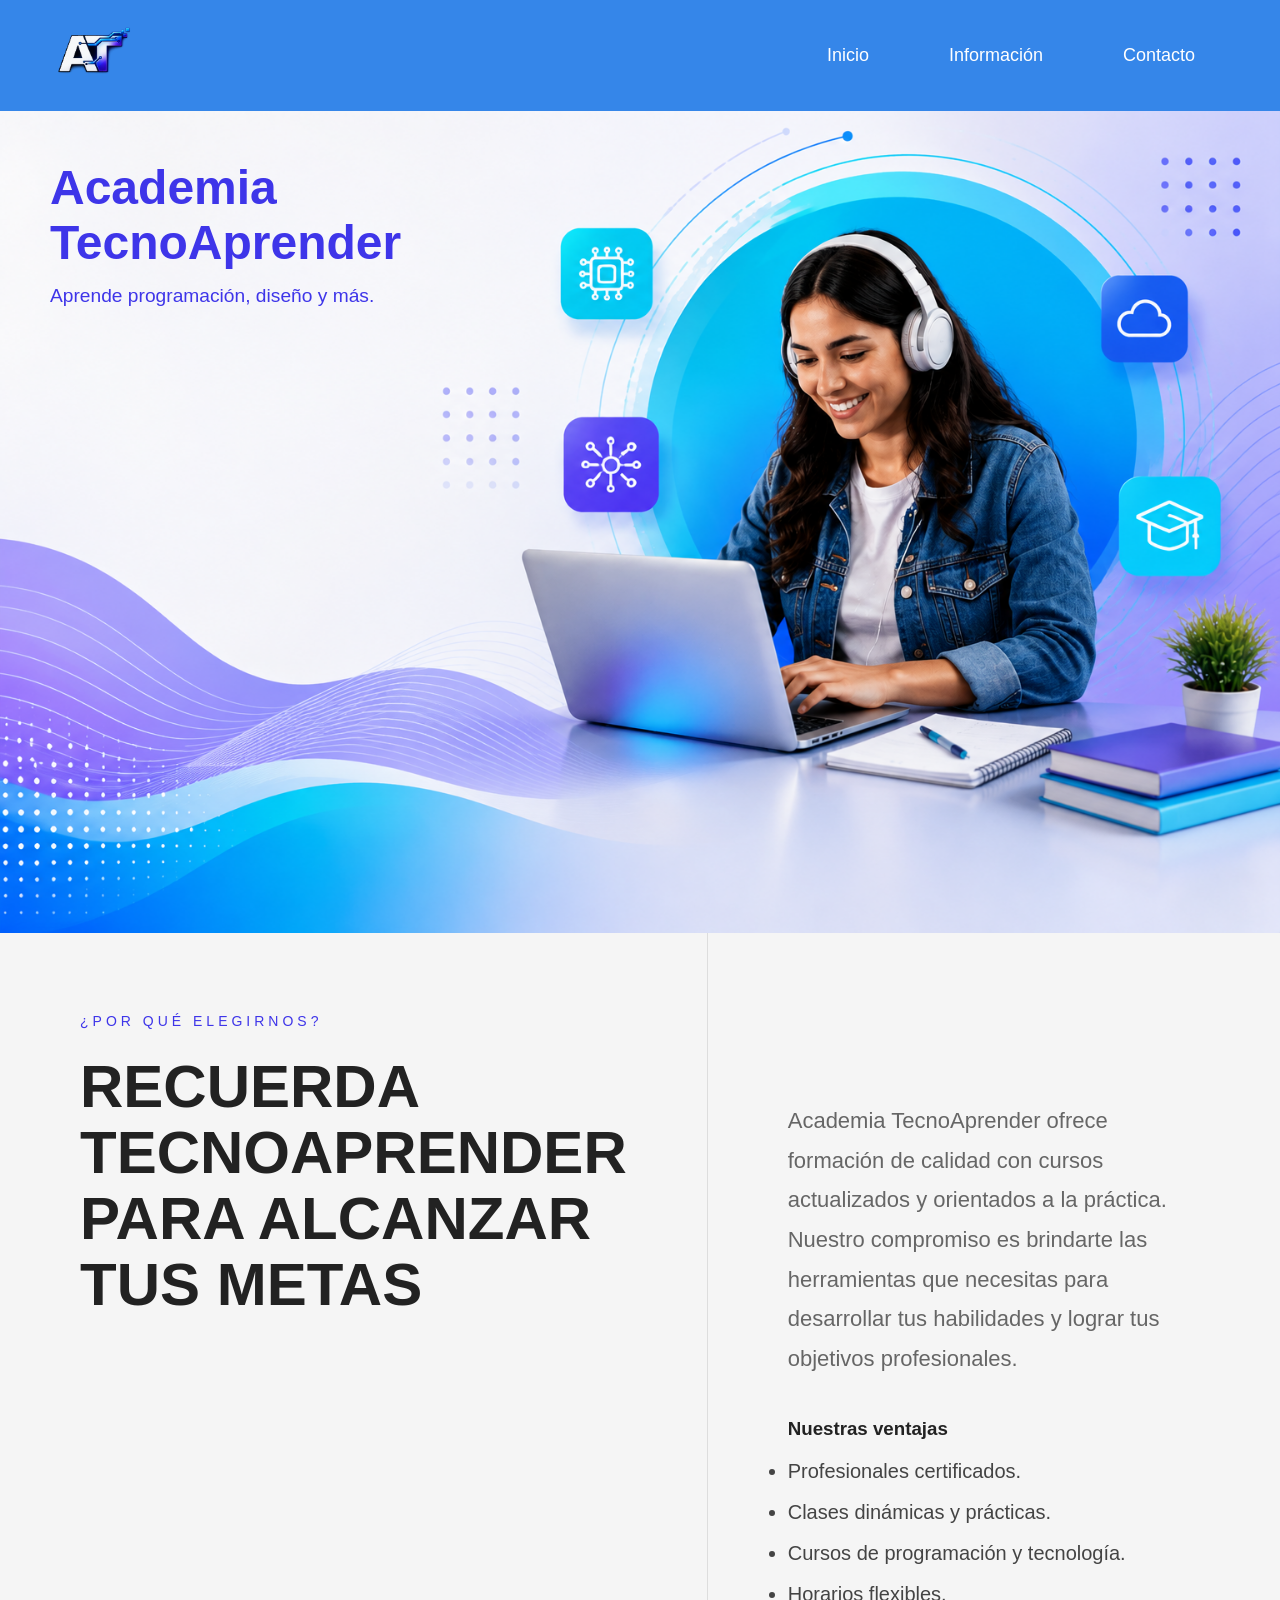
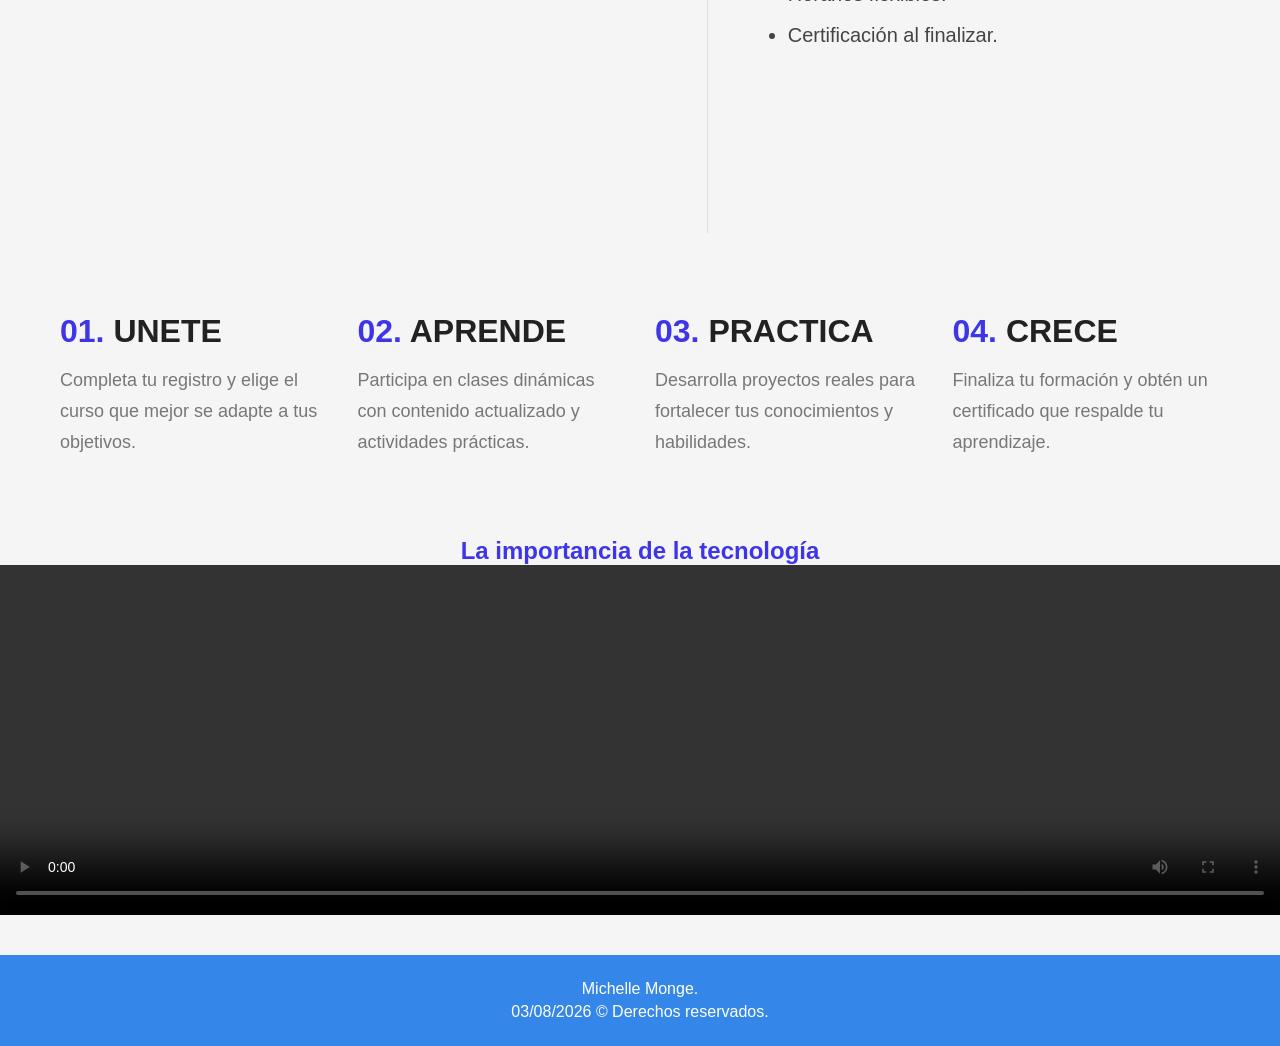
<file: academia_tecnoaprender_michelle_monge/index.html>
<!DOCTYPE html>
<html lang="es">
<head>
    <meta charset="UTF-8">
    <meta name="viewport" content="width=device-width, initial-scale=1.0">
    <link rel="stylesheet" href="css/estilos.css">
    <title>Academia TecnoAprender</title>
</head>

<body>

    <header class="menu">
        <div class="logo">
            <img src="img/logo.png" alt="Logo Academia TecnoAprender">
        </div>

        <nav>
            <ul>
                <li><a href="index.html">Inicio</a></li>
                <li><a href="informacion.html">Información</a></li>
                <li><a href="contacto.html">Contacto</a></li>
            </ul>
        </nav>
    </header>

    <main>
    <div class="banner">
        <img src="img/banner.png" alt="Academia TecnoAprender">

        <div class="texto-banner">
            <h1>Academia TecnoAprender</h1>
            <p>Aprende programación, diseño y más.</p>
        </div>
    </div>
    <!-- Sección para presentar la página y llamar la atención del cliente -->
    <section class="atraer">

        <div class="izquierda">
            <p class="subtitulo">¿POR QUÉ ELEGIRNOS?</p>

            <h1>
                RECUERDA <br>
                TECNOAPRENDER <br>
                PARA ALCANZAR <br>
                TUS METAS
            </h1>
        </div>

        <div class="derecha">

            <p>
                Academia TecnoAprender ofrece formación de calidad con cursos
                actualizados y orientados a la práctica. Nuestro compromiso es
                brindarte las herramientas que necesitas para desarrollar tus
                habilidades y lograr tus objetivos profesionales.
            </p>

            <h3>Nuestras ventajas</h3>

            <ul>
                <li>Profesionales certificados.</li>
                <li>Clases dinámicas y prácticas.</li>
                <li>Cursos de programación y tecnología.</li>
                <li>Horarios flexibles.</li>
                <li>Certificación al finalizar.</li>
            </ul>

        </div>

    </section>
    <!--Agregamos un sección para colocar información extra y se vea la página mas completa-->
    <section class="informacionextra">

        <div class="paso">
            <h3><span>01.</span> UNETE</h3>
            <p>Completa tu registro y elige el curso que mejor se adapte a tus objetivos.</p>
        </div>

        <div class="paso">
            <h3><span>02.</span> APRENDE</h3>
            <p>Participa en clases dinámicas con contenido actualizado y actividades prácticas.</p>
        </div>

        <div class="paso">
            <h3><span>03.</span> PRACTICA</h3>
            <p>Desarrolla proyectos reales para fortalecer tus conocimientos y habilidades.</p>
        </div>

        <div class="paso">
            <h3><span>04.</span> CRECE</h3>
            <p>Finaliza tu formación y obtén un certificado que respalde tu aprendizaje.</p>
        </div>

    </section>

    <h2>La importancia de la tecnología</h2>
    <!-- Se inserta un video sobre la importancia de la tecnoligía por medio de la etiqueta video-->
    <div class="video">
        <video controls>
            <source src="video/importanciatecnologia.mp4" type="video/mp4">
            Tu navegador no soporta el video.
        </video>
    </div>
    
    </main>
    <footer class="footer">
        <p>Michelle Monge.</p>
        <p>03/08/2026 © Derechos reservados.</p>
    </footer>

</body>
</html>
</file>
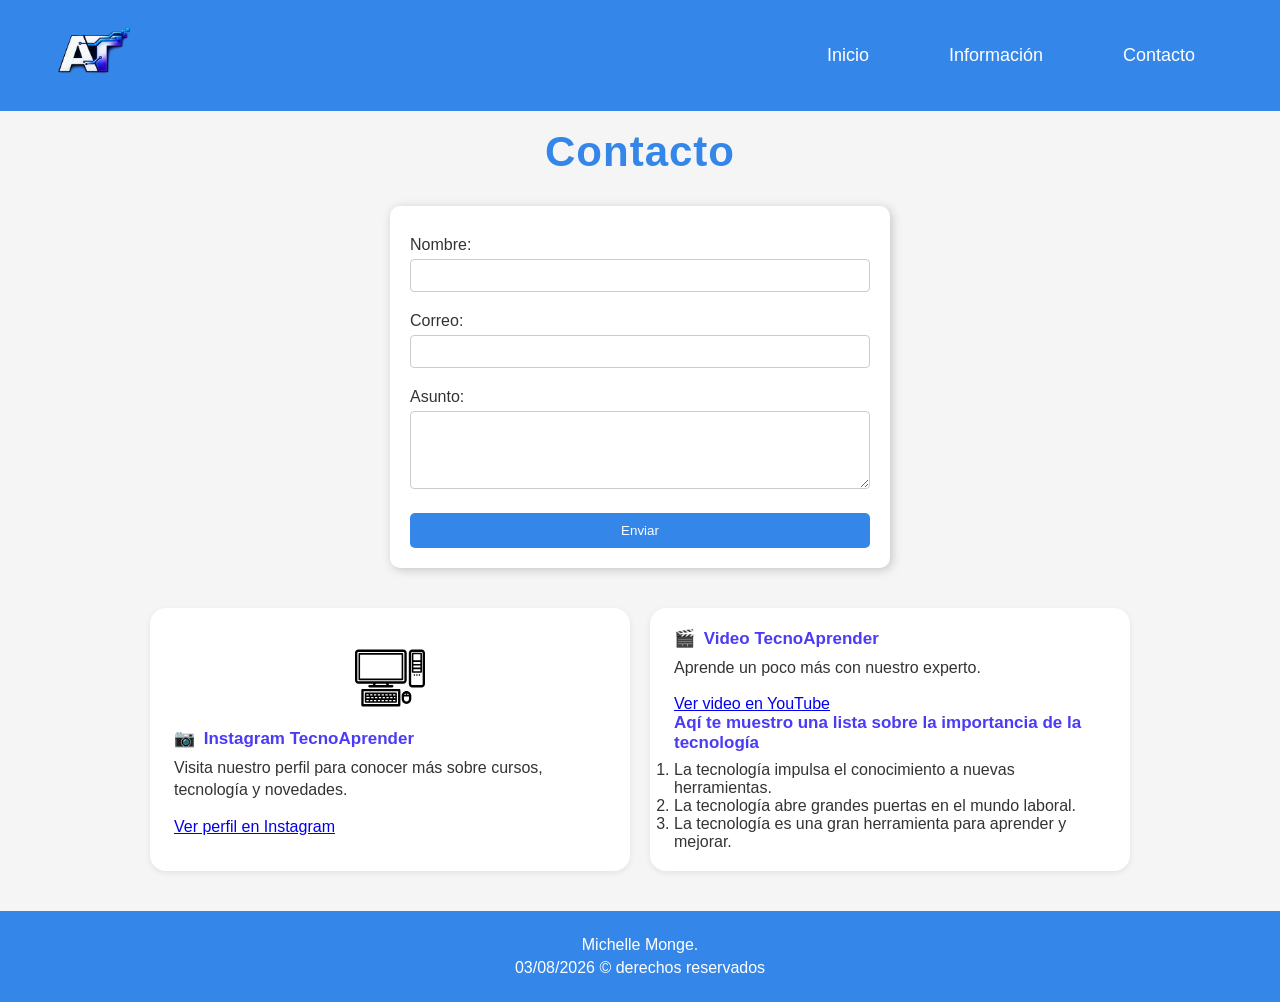
<file: academia_tecnoaprender_michelle_monge/contacto.html>
<!DOCTYPE html>
<html lang="es">
<head>
    <meta charset="UTF-8">
    <meta name="viewport" content="width=device-width, initial-scale=1.0">
    <link rel="stylesheet" href="css/contacto.css">
    <title>Contacto</title>
</head>
<body>

    <header class="menu">
        <div class="logo">
            <img src="img/logo.png" alt="Logo Academia TecnoAprender">
        </div>

        <nav>
            <ul>
                <li><a href="index.html">Inicio</a></li>
                <li><a href="informacion.html">Información</a></li>
                <li><a href="contacto.html">Contacto</a></li>
            </ul>
        </nav>
    </header>
    <br>
    <h1 class="titulo">Contacto</h1>

    <div class="formulario">
    <form>
        <label for="nombre">Nombre:</label>
        <input type="text" id="nombre" name="nombre" required>

        <label for="correo">Correo:</label>
        <input type="email" id="correo" name="correo" required>

        <label for="asunto">Asunto:</label>
        <textarea id="asunto" name="asunto" rows="4" required></textarea>

        <button type="submit">Enviar</button>
    </form>
    </div>

   <div class="contenedor">

        <div class="tarjeta">
            <img src="img/computadora.svg" alt="compu svg" class="icono-svg">
            <h3><span class="icono">📷</span> Instagram TecnoAprender</h3>

            <p>
                Visita nuestro perfil para conocer más sobre cursos,
                tecnología y novedades.
            </p>

            <a href="https://www.instagram.com/tecnoaprender99/" target="_blank">
                Ver perfil en Instagram
            </a>
        </div>

        <div class="tarjeta">
            <h3><span class="icono">🎬</span> Video TecnoAprender</h3>
            <p>
                Aprende un poco más con nuestro experto.
            </p>
            <a href="https://youtu.be/kbctOLJ6amk" target="_blank">
                Ver video en YouTube
            </a>
            <br>
            <h3>Aqí te muestro una lista sobre la importancia de la tecnología</h3>
            <ol>
                <li>La tecnología impulsa el conocimiento a nuevas herramientas.</li>
                <li>La tecnología abre grandes puertas en el mundo laboral.</li>
                <li>La tecnología es una gran herramienta para aprender y mejorar.</li>
            </ol>
        </div>
    </div>
    
    <footer class="footer">
        <p>Michelle Monge.</p>
        <p>03/08/2026 © derechos reservados </p>
    </footer>
</body>
</html>
</file>
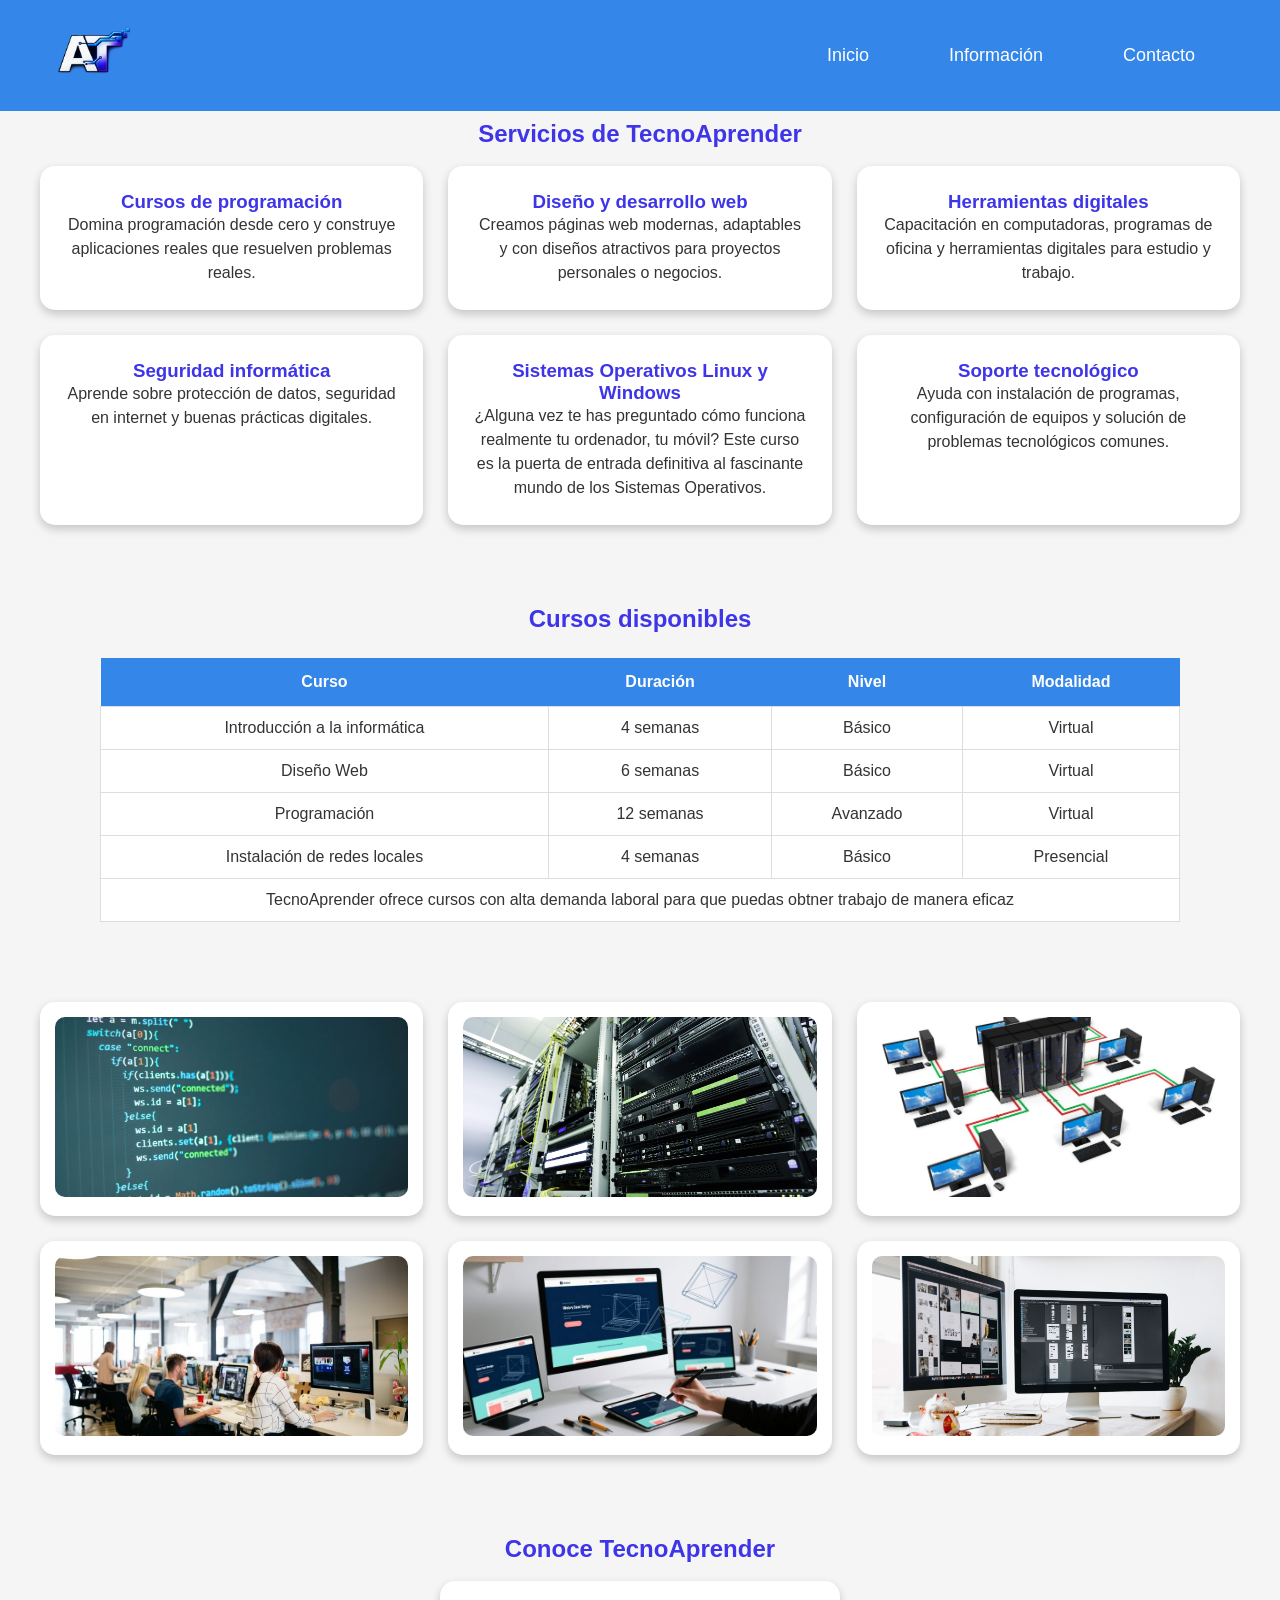
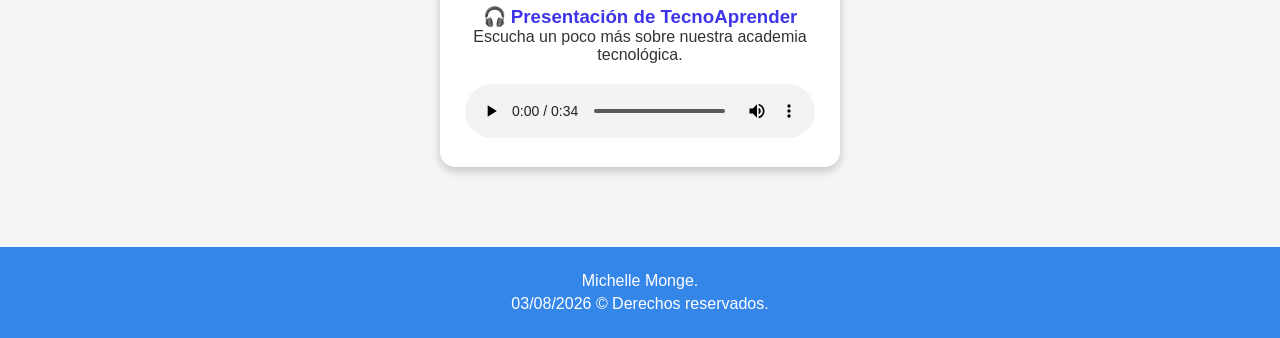
<file: academia_tecnoaprender_michelle_monge/informacion.html>
<!DOCTYPE html>
<html lang="es">
<head>
    <meta charset="UTF-8">
    <meta name="viewport" content="width=device-width, initial-scale=1.0">
    <link rel="stylesheet" href="css/informacion.css">
    <title>Academia TecnoAprender</title>
</head>

<body>

    <header class="menu">
        <div class="logo">
            <img src="img/logo.png" alt="Logo Academia TecnoAprender">
        </div>

        <nav>
            <ul>
                <li><a href="index.html">Inicio</a></li>
                <li><a href="informacion.html">Información</a></li>
                <li><a href="contacto.html">Contacto</a></li>
            </ul>
        </nav>
    </header>

    <section class="servicios">
        <h2>Servicios de TecnoAprender</h2>
        <br>
        <div class="contenedor-tarjetas">

            <div class="tarjeta">
                <h3>Cursos de programación</h3>
                <p>
                    Domina programación desde cero y construye aplicaciones reales que resuelven problemas reales.
                </p>
            </div>

            <div class="tarjeta">
                <h3>Diseño y desarrollo web</h3>
                <p>
                    Creamos páginas web modernas, adaptables y con diseños atractivos para
                    proyectos personales o negocios.
                </p>
            </div>

            <div class="tarjeta">
                <h3>Herramientas digitales</h3>
                <p>
                    Capacitación en computadoras, programas de oficina y herramientas digitales
                    para estudio y trabajo.
                </p>
            </div>

            <div class="tarjeta">
                <h3>Seguridad informática</h3>
                <p>
                    Aprende sobre protección de datos, seguridad en internet y buenas prácticas
                    digitales.
                </p>
            </div>

            <div class="tarjeta">
                <h3>Sistemas Operativos Linux y Windows</h3>
                <p>
                    ¿Alguna vez te has preguntado cómo funciona realmente tu ordenador, tu móvil? 
                    Este curso es la puerta de entrada definitiva al fascinante mundo de los Sistemas Operativos.
                </p>
            </div>

            <div class="tarjeta">
                <h3>Soporte tecnológico</h3>
                <p>
                    Ayuda con instalación de programas, configuración de equipos y solución
                    de problemas tecnológicos comunes.
                </p>
            </div>
        </div>
    </section>

    <section class="cursos">
        <h2>Cursos disponibles</h2>
    <!-- Sección tabla donde se puede observar un poco más sobre los cursos -->
    <table>
        <thead>
            <tr>
                <th>Curso</th>
                <th>Duración</th>
                <th>Nivel</th>
                <th>Modalidad</th>
            </tr>
        </thead>

        <tbody>
            <tr>
                <td>Introducción a la informática</td>
                <td>4 semanas</td>
                <td>Básico</td>
                <td>Virtual</td>
            </tr>

            <tr>
                <td>Diseño Web</td>
                <td>6 semanas</td>
                <td>Básico</td>
                <td>Virtual</td>
            </tr>

            <tr>
                <td>Programación</td>
                <td>12 semanas</td>
                <td>Avanzado</td>
                <td>Virtual</td>
            </tr>

            <tr>
                <td>Instalación de redes locales</td>
                <td>4 semanas</td>
                <td>Básico</td>
                <td>Presencial</td>
            </tr>
        </tbody>

        <tfoot>
            <tr>
                <td colspan="4">TecnoAprender ofrece cursos con alta demanda laboral para que puedas obtner trabajo de manera eficaz</td>
            </tr>
        </tfoot>
    </table>
    </section>

        <!-- Sección para ver imagenes-->
    <section class="gallery">
        <div class="gallery__track">

            <div class="gallery__item">
                <img src="img/programacion.jpg" alt="programacion">
            </div>

            <div class="gallery__item">
                <img src="img/redes.jpeg" alt="redes">
            </div>

            <div class="gallery__item">
                <img src="img/redycompu.jpg" alt="redycompu">
            </div>

            <div class="gallery__item">
                <img src="img/estudiante.jpg" alt="estudiante">
            </div>

            <div class="gallery__item">
                <img src="img/disenoweb.jpg" alt="disenoweb">
            </div>

            <div class="gallery__item">
                <img src="img/computadoras.jpg" alt="computadoras">
            </div>

        </div>
    </section>
    <!-- Sección de audio y se añade una tarjeta para que tenga una mejor vizualización-->
    <section class="audio-tecno">
    <h2>Conoce TecnoAprender</h2>
    <br>
    <div class="tarjeta-audio">
        <h3>🎧 Presentación de TecnoAprender</h3>
        
        <p>
            Escucha un poco más sobre nuestra academia tecnológica.
        </p>

        <audio controls>
            <source src="audio/audiotecnoaprender.mp3" type="audio/mpeg">
            Tu navegador no soporta el audio.
        </audio>
    </div>
    </section>

    <footer class="footer">
        <p>Michelle Monge.</p>
        <p>03/08/2026 © Derechos reservados.</p>
    </footer>

</body>
</html>
</file>
<file: academia_tecnoaprender_michelle_monge/css/estilos.css>
* {
    margin: 0;
    padding: 0;
    box-sizing: border-box;
}

body {
    font-family: Arial, Helvetica, sans-serif;
    background-color: whitesmoke;
    color: #333;
    padding-top: 80px;
}

.menu {
    display: flex;
    justify-content: space-between;
    align-items: center;
    padding: 15px 40px;
}

.logo img {
    width: 100px;
    height: auto;
}

.menu nav ul {
    display: flex;
    list-style: none;
    gap: 30px;
}
.menu {
    background-color: #3586E9;
    position: fixed;
    top: 0;
    left: 0;
    width: 100%;
    z-index: 1000;
}

nav ul {
    list-style: none;
    display: flex;
    justify-content: center;
    align-items: center;
    padding: 20px;
}

nav ul li {
    margin: 0 10px;
}

nav ul li a {
    text-decoration: none;
    color: white;
    font-size: 18px;
    padding: 10px 15px;
    display: block;
    transition: 0.3s;
}

nav ul li a:hover {
    background-color: #35E0E9;
    border-radius: 5px;
}

.banner {
    position: relative;
    width: 100%;
}

.banner img {
    width: 100%;
    height: auto;
    display: block;
}

.texto-banner {
    position: absolute;
    top: 80px;
    left: 50px;
    width: 40%;
    text-align: left;
    color: #3E35E9;
}

.texto-banner h1 {
    font-size: 3rem;
    margin-bottom: 15px;
}

.texto-banner p {
    font-size: 1.2rem;
}

.atraer{
    width:100%;
    min-height:100vh;
    display:grid;
    grid-template-columns:1fr 1fr; /*Funciona para acomodar las columnas*/
}

.izquierda,
.derecha{
    padding:80px;
}

.izquierda{
    border-right:1px solid #ddd;
}

.subtitulo{
    color: #3E35E9;
    letter-spacing:4px;
    margin-bottom:25px;
    font-size:14px;
}

.izquierda h1{
    font-size:60px;
    font-weight:bold;
    line-height:1.1;
    color:#222;
}

.derecha{
    display:flex;
    flex-direction:column;
    justify-content:center;
}

.derecha p{
    font-size:22px;
    color:#666;
    line-height:1.8;
    margin-bottom:40px;
}

.derecha h3{
    margin-bottom:20px;
    color:#222;
}

.derecha li{
    font-size:20px;
    margin-bottom:18px;
    color:#444;
}

.informacionextra{
    width: 100%;
    display: grid;
    grid-template-columns: repeat(4, 1fr);
    gap: 30px;
    padding: 80px 60px;
}

.paso h3{
    font-size: 32px;
    margin-bottom: 15px;
    color: #222;
}

.paso h3 span{
    color: #3E35E9;
}

.paso p{
    color: #777;
    font-size: 18px;
    line-height: 1.7;
}

h2{
    color: #3E35E9;
    text-align: center;
}
.video{
    width: 100%;
    height: 350px;
    overflow: hidden;
}

.video video{
    width: 100%;
    height: 100%;
    object-fit: cover;
}

.footer {
    background-color:#3586E9;
    color: white;
    text-align: center;
    padding: 20px;
    margin-top: 40px;
}

.footer p {
    margin: 5px 0;
    font-size: 16px;
}
</file>
<file: academia_tecnoaprender_michelle_monge/css/contacto.css>
* {
    margin: 0;
    padding: 0;
    box-sizing: border-box;
}

body {
    font-family: Arial, Helvetica, sans-serif;
    background-color: whitesmoke;
    color: #333;
    padding-top: 80px;
}

.menu {
    display: flex;
    justify-content: space-between;
    align-items: center;
    padding: 15px 40px;
}

.logo img {
    width: 100px;
    height: auto;
}

.menu nav ul {
    display: flex;
    list-style: none;
    gap: 30px;
}
.menu {
    background-color: #3586E9;
    position: fixed;
    top: 0;
    left: 0;
    width: 100%;
    z-index: 1000;
}

nav ul {
    list-style: none;
    display: flex;
    justify-content: center;
    align-items: center;
    padding: 20px;
}

nav ul li {
    margin: 0 10px;
}

nav ul li a {
    text-decoration: none;
    color: white;
    font-size: 18px;
    padding: 10px 15px;
    display: block;
    transition: 0.3s;
}

nav ul li a:hover {
    background-color: #35E0E9;
    border-radius: 5px;
}

.titulo {
    text-align: center;
    margin: 30px 0;
    color: #3586E9;
    font-size: 42px;
    font-weight: bold;
    letter-spacing: 1px;
}

.formulario {
    width: 500px;
    margin: 20px auto 40px;
    background-color: white;
    padding: 20px;
    border-radius: 10px;
    box-shadow: 2px 2px 10px rgba(128, 128, 128, 0.4);
}

.formulario label {
    display: block;
    margin-top: 10px;
}

.formulario input,
.formulario textarea {
    width: 100%;
    padding: 8px;
    margin-top: 5px;
    margin-bottom: 10px;
    font-family: Arial, sans-serif;
    border: 1px solid #ccc;
    border-radius: 4px;
}

.formulario button {
    width: 100%;
    padding: 10px;
    background-color: #3586E9;
    color: white;
    border: none;
    border-radius: 5px;
    cursor: pointer;
    margin-top: 10px;
}

.contenedor {
    display: flex;
    gap: 20px;
    flex-wrap: wrap;
    justify-content: center;
    margin: 20px;
}

.icono-svg{
    width: 70px;
    height: 70px;
    display: block;
    margin: 15px auto;
}

.tarjeta {
    background: white;
    border-radius: 16px;
    padding: 20px 24px;
    max-width: 480px;
    flex: 1;
    min-width: 300px;
    box-shadow: 0 2px 6px rgba(0,0,0,0.08);
    font-family: Arial, sans-serif;
}

.tarjeta h3 {
    color: #4b3bf5;
    font-size: 17px;
    margin: 0 0 8px 0;
}

.icono {
    margin-right: 4px;
}

.tarjeta p {
    color: #333;
    margin: 0 0 16px 0;
    line-height: 1.4;
}

.footer {
    background-color: #3586E9;
    color: white;
    text-align: center;
    padding: 20px;
    margin-top: 40px;
}

.footer p {
    margin: 5px 0;
    font-size: 16px;
}
</file>
<file: academia_tecnoaprender_michelle_monge/css/informacion.css>
* {
    margin: 0;
    padding: 0;
    box-sizing: border-box;
}

body {
    font-family: Arial, Helvetica, sans-serif;
    background-color: whitesmoke;
    color: #333;
    padding-top: 80px;
}

.menu {
    display: flex;
    justify-content: space-between;
    align-items: center;
    padding: 15px 40px;
}

.logo img {
    width: 100px; 
    height: auto;
}

.menu nav ul {
    display: flex;
    list-style: none;
    gap: 30px;
}
.menu {
    background-color: #3586E9;
    position: fixed;
    top: 0;
    left: 0;
    width: 100%;
    z-index: 1000;
}

nav ul {
    list-style: none;
    display: flex;
    justify-content: center;
    align-items: center;
    padding: 20px;
}

nav ul li {
    margin: 0 10px;
}

nav ul li a {
    text-decoration: none;
    color: white;
    font-size: 18px;
    padding: 10px 15px;
    display: block;
    transition: 0.3s;
}

nav ul li a:hover {
    background-color: #35E0E9;
    border-radius: 5px;
}

h2{
    color: #3E35E9;
}

.servicios {
    padding: 40px;
    text-align: center;
}

.contenedor-tarjetas {
    display: grid;
    grid-template-columns: repeat(3, 1fr);
    gap: 25px;
}

.tarjeta {
    background: white;
    padding: 25px;
    border-radius: 15px;
    box-shadow: 0 4px 10px rgba(0,0,0,0.2);
}

.tarjeta h3 {
    color: #3E35E9;
}

.tarjeta p {
    color: #333;
    line-height: 1.5;
}

.cursos {
    padding: 40px;
    text-align: center;
}

.cursos h2 {
    color: #3E35E9;
    margin-bottom: 25px;
}

table {
    width: 90%;
    margin: auto;
    border-collapse: collapse;
    background: white;
}

table th {
    background: #3586E9;
    color: white;
    padding: 15px;
}

table td {
    padding: 12px;
    border: 1px solid #ddd;
}

.gallery {
    padding: 40px;
    text-align: center;
}

.gallery__track {
    display: grid;/*Permite ordenar las filas y columnas*/
    grid-template-columns: repeat(3, 1fr);/*Cada columna ocupara el mismo espacio*/
    gap: 25px;/*Espacio entre las tarjetas*/
}

.gallery__item {
    background: white;
    padding: 15px;
    border-radius: 15px;
    box-shadow: 0 4px 10px rgba(0,0,0,0.2);
}

.gallery__item img {
    width: 100%;
    height: 180px;
    object-fit: cover; /*Ayuda a que las imagenes llenen el espacio en la tarjeta sin deformarse*/
    border-radius: 10px; /*La imagenes toman una forma menos cuadrada*/
}

.gallery__item p {
    margin-top: 10px;
    font-weight: bold;
    color: #3E35E9;
}

.audio-tecno {
    padding: 40px;
    text-align: center;
}

.tarjeta-audio {
    width: 400px;
    margin: auto;
    padding: 25px;
    background: white;
    border-radius: 15px;
    box-shadow: 0 4px 10px rgba(0,0,0,0.2);
}

.tarjeta-audio h3 {
    color: #3E35E9;
}

.tarjeta-audio p {
    color: #333;
    margin-bottom: 20px;
}

audio {
    width: 100%;
}

.footer {
    background-color:#3586E9;
    color: white;
    text-align: center;
    padding: 20px;
    margin-top: 40px;
}

.footer p {
    margin: 5px 0;
    font-size: 16px;
}
</file>
